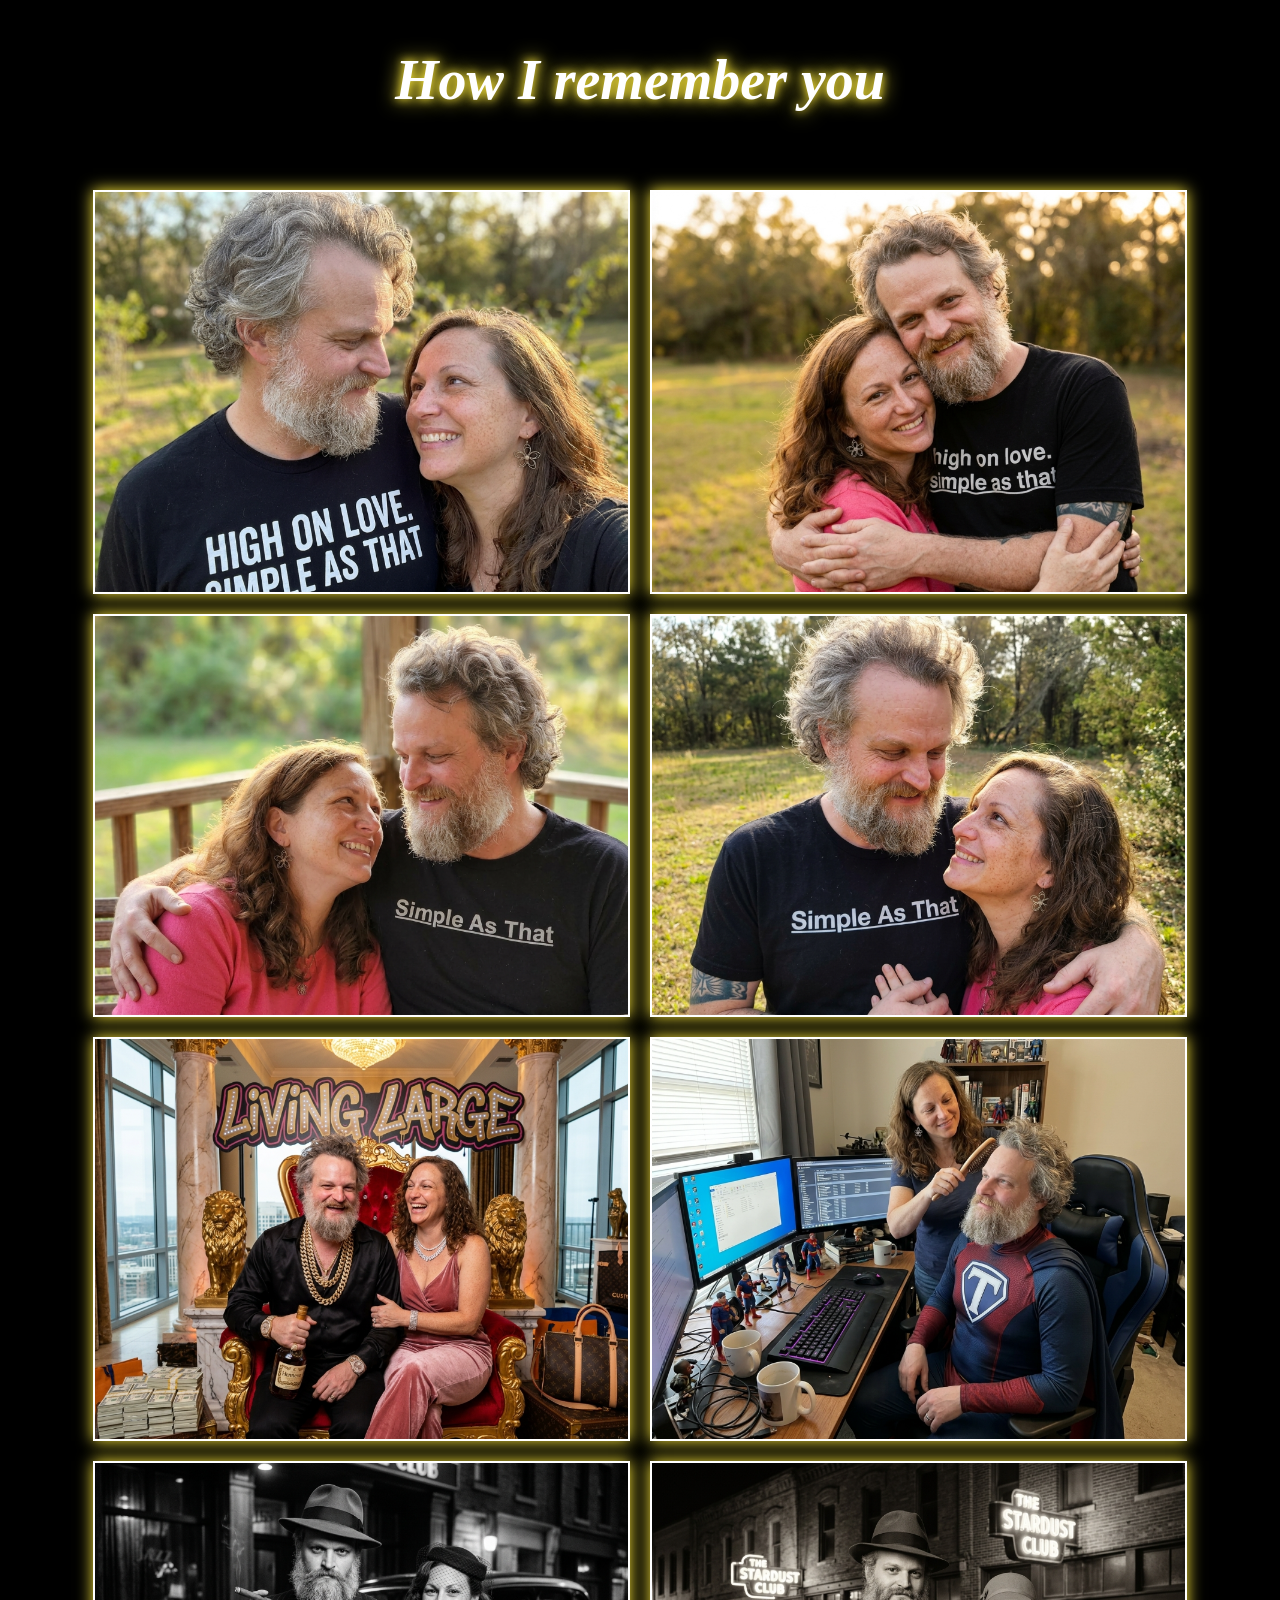
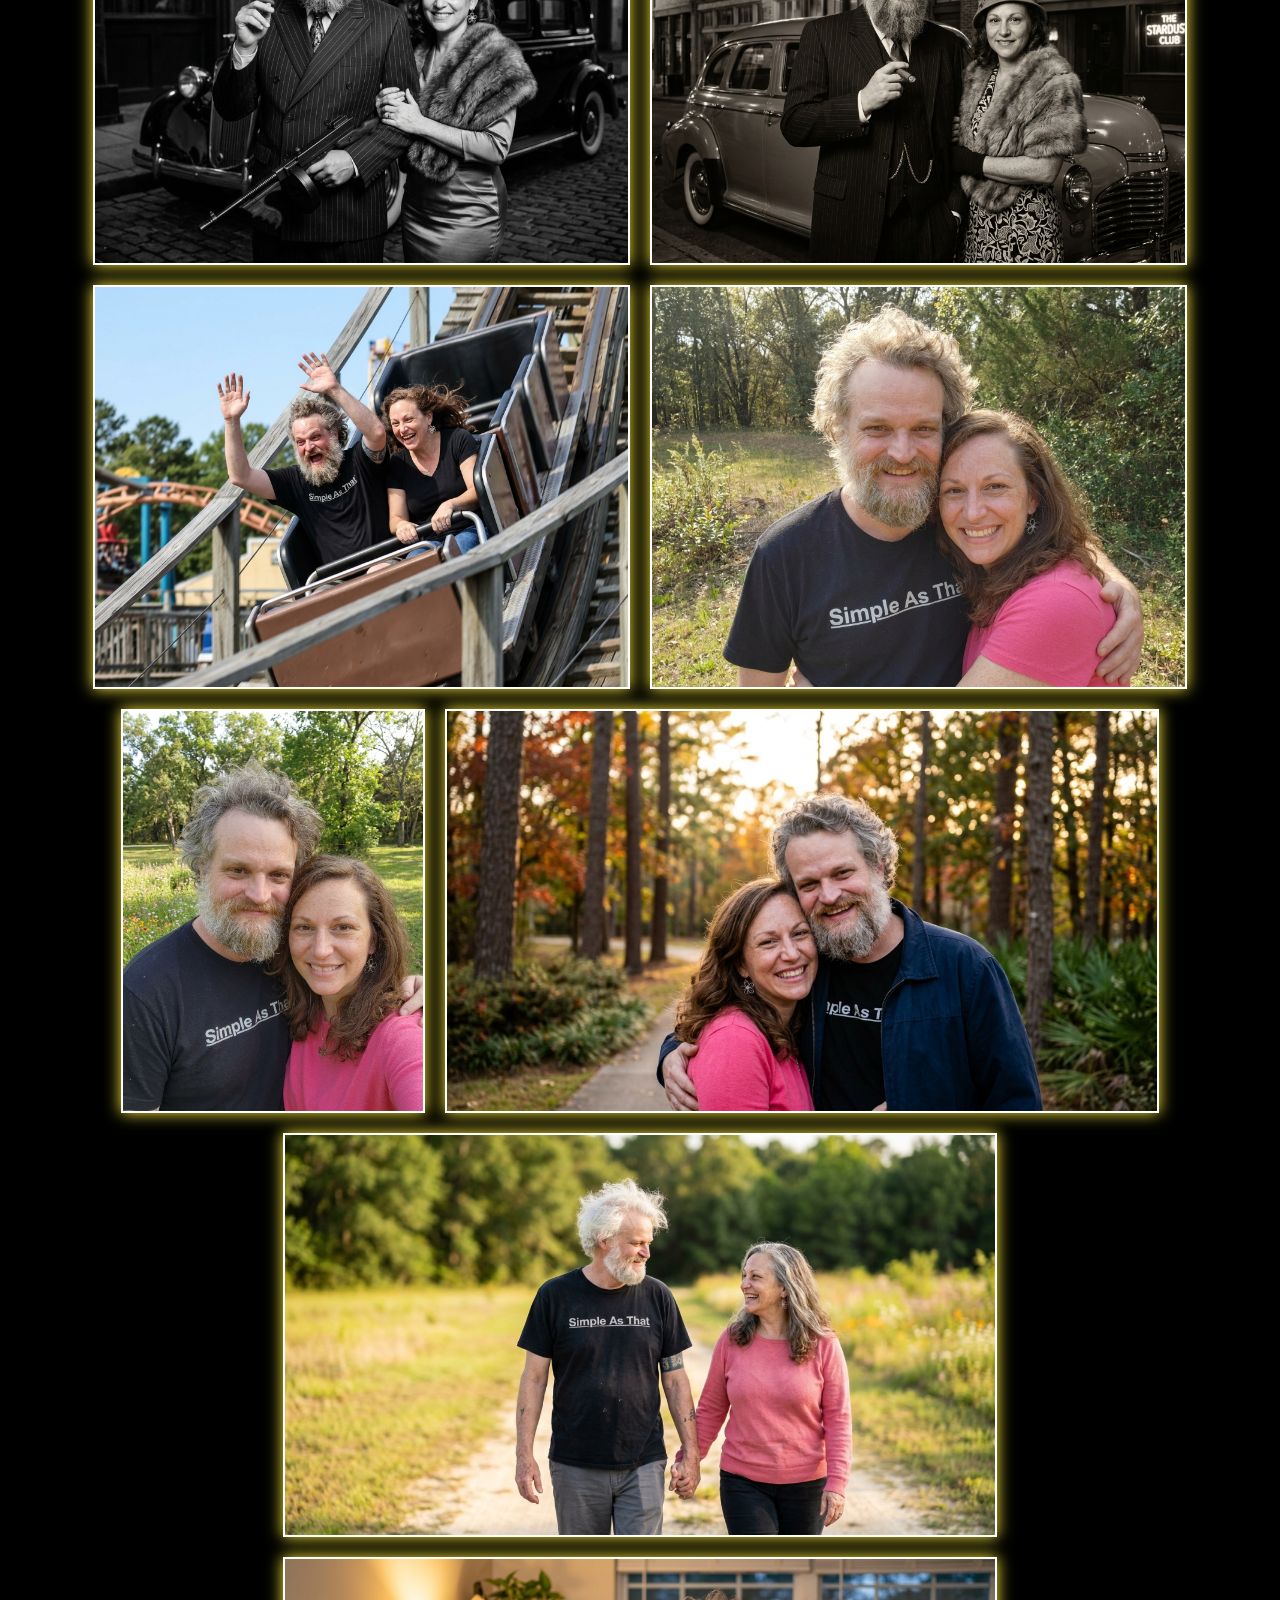
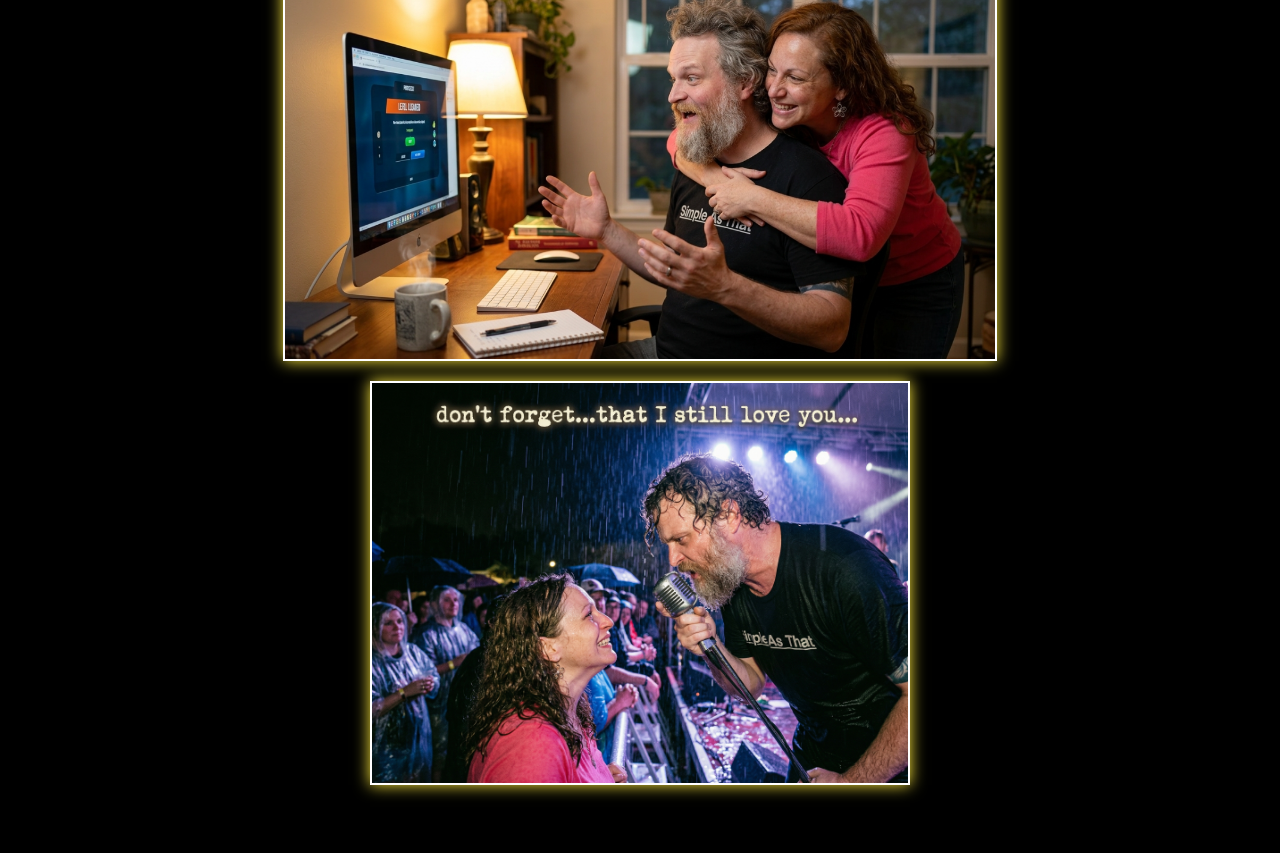
<file: index.html>
<!DOCTYPE html>
<html lang="en">
<head>
    <meta charset="UTF-8">
    <meta name="viewport" content="width=device-width, initial-scale=1.0">
    <title>Gallery Of Wishes</title>
    <link rel="stylesheet" href="style.css">
</head>
<body>
    <header>
        <h1>How I remember you</h1>
    </header>
    <main class="gallery">
        <script>
            const gallery = document.querySelector('.gallery');
            const images = [
                'download (1).png', 'download (2).png', 'download (3).png', 'download (4).png',
                'download (5).png', 'download (6).png', 'download (7).png', 'download (8).png',
                'download (9).png', 'download (10).png', 'download (11).png', 'download (12).png',
                'download (13).png', 'download.png', 'he_sings_from_202603300116.png'
            ];
            
            images.forEach((src, index) => {
                const img = document.createElement('img');
                img.src = `images/${src}`;
                img.alt = `Wish ${index + 1}`;
                gallery.appendChild(img);
            });
        </script>
    </main>
</body>
</html>
</file>
<file: style.css>
body {
    background-color: #000; /* Black background */
    font-family: 'Georgia', serif;
    text-align: center;
    color: #fff; /* White text */
    padding: 20px;
}

h1 {
    margin-top: 20px;
    font-size: 3.5em;
    text-shadow: 0 0 10px #ffeb3b, 0 0 20px #ffeb3b; /* Glowing yellow text */
    font-style: italic;
}

.gallery {
    display: flex;
    flex-wrap: wrap;
    justify-content: center;
    gap: 20px;
    padding: 40px;
    max-width: 1200px;
    margin: 0 auto;
}

.gallery img {
    width: auto; /* Maintain original dimensions */
    height: auto; /* Allow natural height */
    max-height: 400px; /* Limit height to keep them manageable */
    max-width: 100%; /* Ensure they don't overflow */
    border: 2px solid #fff;
    box-shadow: 0 0 15px #ffeb3b; /* Glowing yellow shadow */
    transition: transform 0.3s ease-in-out;
    cursor: pointer;
}

.gallery img:hover {
    transform: scale(1.05);
    box-shadow: 0 0 25px #ffeb3b; /* Brighter glow on hover */
}
</file>
